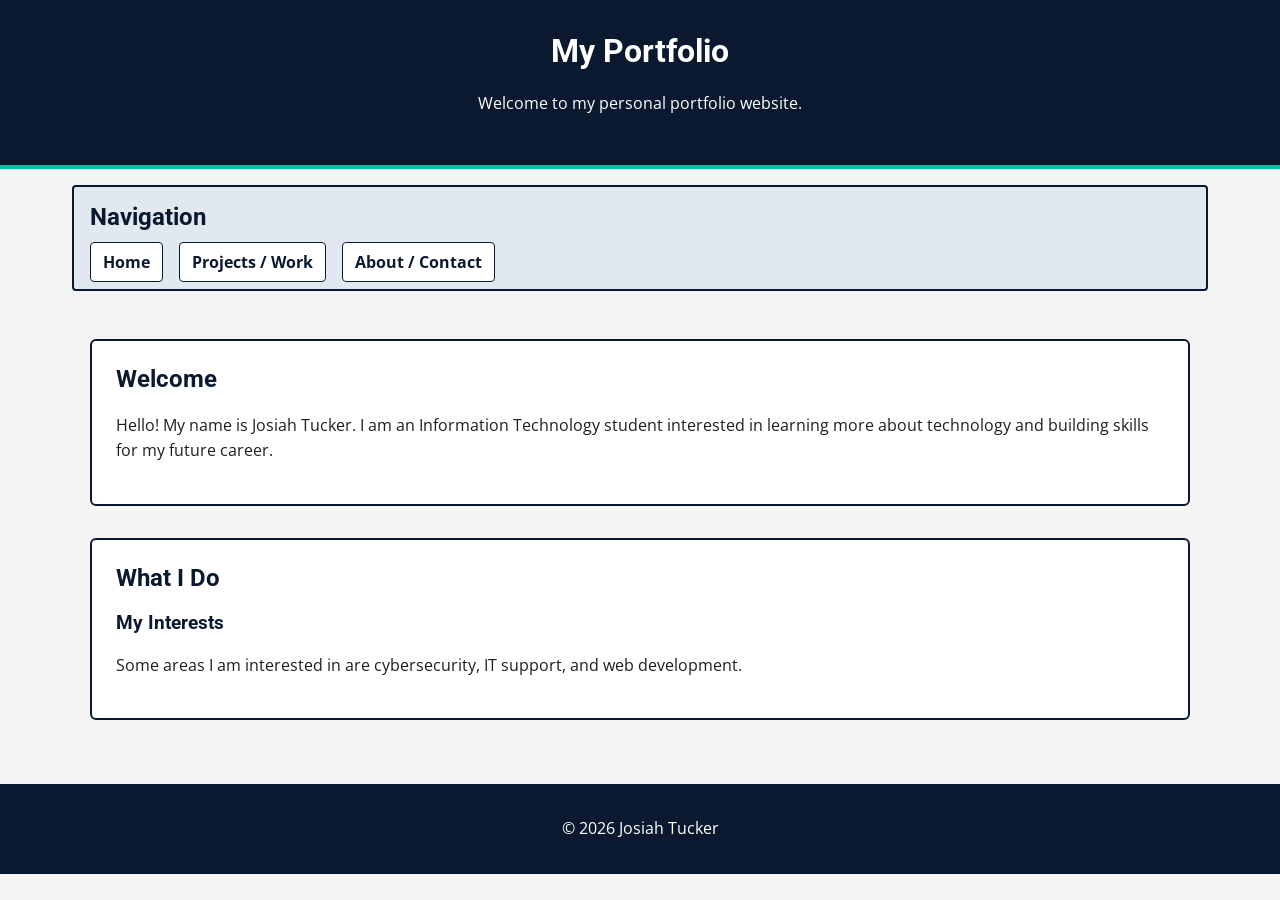
<file: index.html>
<!DOCTYPE html>
<html lang="en">
<head>
    <meta charset="UTF-8">
    <meta http-equiv="refresh" content="0; url=home.html">
    <title>Redirecting...</title>
</head>
<body>
    <p>If you are not redirected automatically, <a href="home.html">click here to go to Home</a>.</p>
</body>
</html>
</file>
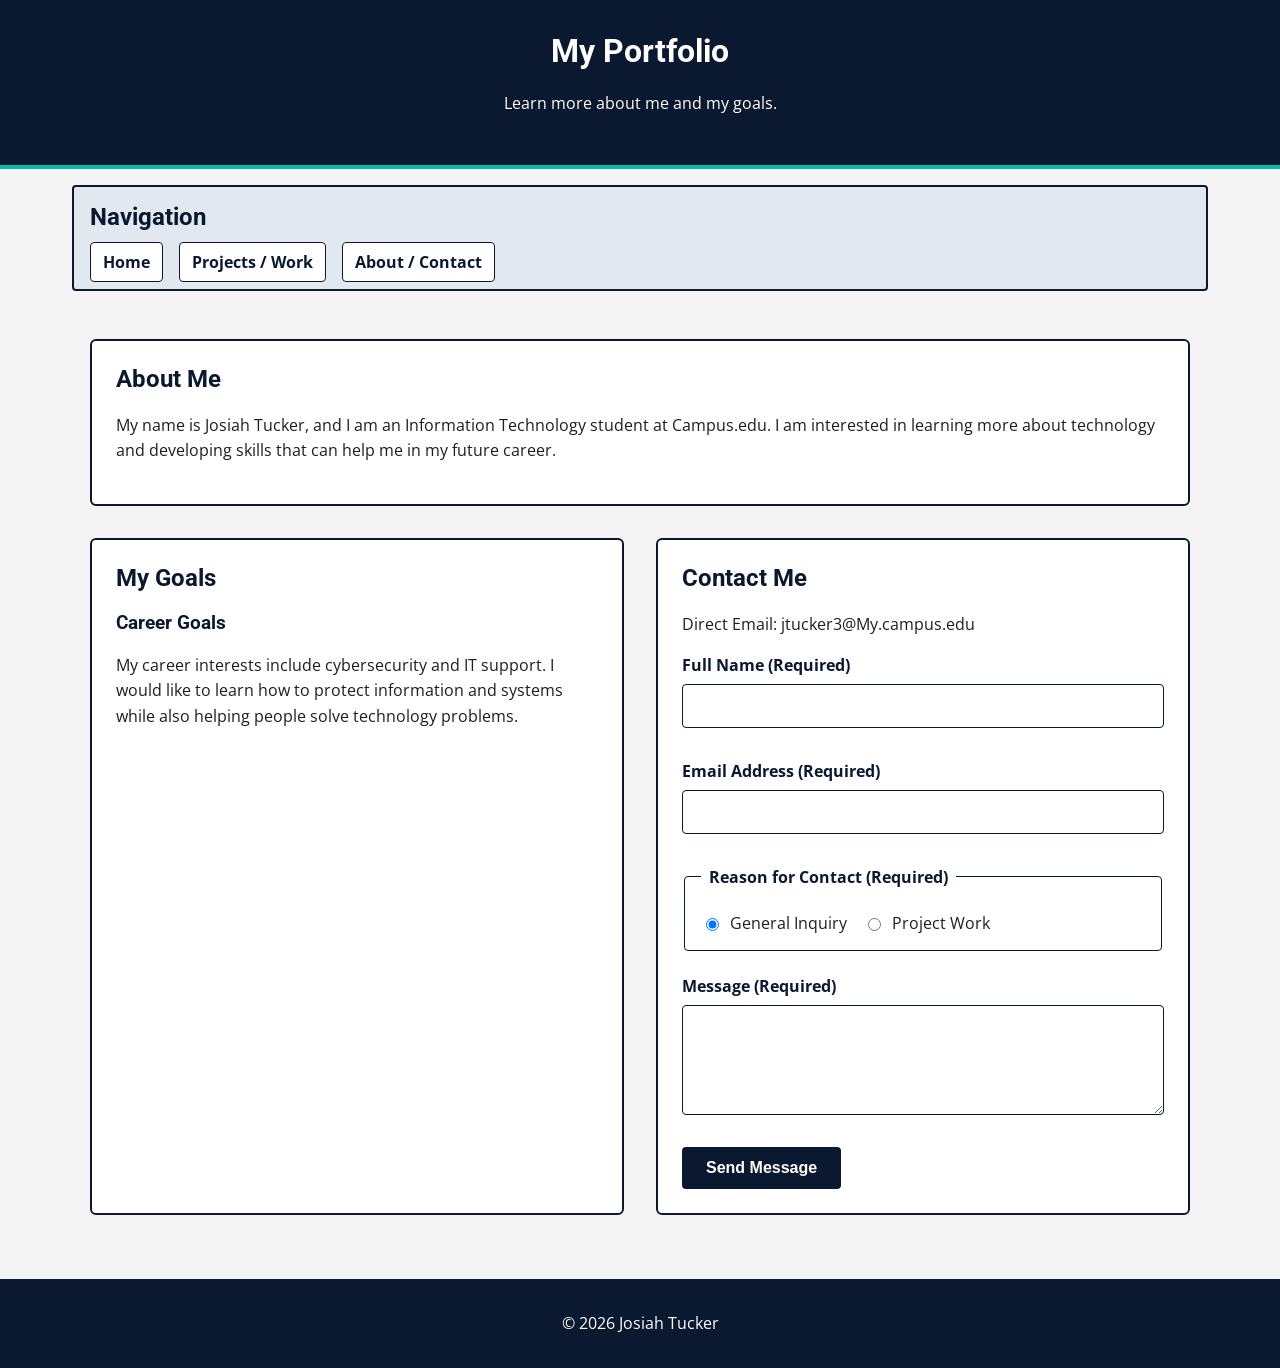
<file: about.html>
<!DOCTYPE html>
<html lang="en">
<head>
    <meta charset="UTF-8">
    <meta name="viewport" content="width=device-width, initial-scale=1.0">
    <title>My Portfolio - About and Contact</title>
    <link rel="stylesheet" href="style.css">
</head>
<body>

    <a href="#main-content" class="skip-link">Skip to main content</a>

    <header id="top-header">
        <h1>My Portfolio</h1>
        <p>Learn more about me and my goals.</p>
    </header>

    <nav class="main-nav" aria-label="Main Navigation">
        <h2>Navigation</h2>
        <ul>
            <li><a href="home.html">Home</a></li>
            <li><a href="projects.html">Projects / Work</a></li>
            <li><a href="about.html" aria-current="page">About / Contact</a></li>
        </ul>
    </nav>

    <main id="main-content" class="grid-container">
        <section class="card full-width">
            <h2>About Me</h2>
            <p>
                My name is Josiah Tucker, and I am an Information Technology
                student at Campus.edu. I am interested in learning more about
                technology and developing skills that can help me in my future career.
            </p>
        </section>

        <section class="card">
            <h2>My Goals</h2>
            <h3>Career Goals</h3>
            <p>
                My career interests include cybersecurity and IT support. I would
                like to learn how to protect information and systems while also
                helping people solve technology problems.
            </p>
        </section>

        <section class="card">
            <h2>Contact Me</h2>
            <p>Direct Email: jtucker3@My.campus.edu</p>

            <div id="error-summary" class="error-summary" role="alert" tabindex="-1">
                <h3>Please correct the errors below:</h3>
                <ul id="error-list"></ul>
            </div>

            <form id="contact-form" class="contact-form" novalidate>
                <div class="form-group">
                    <label for="full-name">Full Name (Required)</label>
                    <input type="text" id="full-name" name="name" required aria-required="true">
                    <span class="field-error" id="name-error" aria-live="polite"></span>
                </div>

                <div class="form-group">
                    <label for="email-address">Email Address (Required)</label>
                    <input type="email" id="email-address" name="email" required aria-required="true">
                    <span class="field-error" id="email-error" aria-live="polite"></span>
                </div>

                <fieldset>
                    <legend>Reason for Contact (Required)</legend>
                    <div class="radio-group">
                        <div class="radio-option">
                            <input type="radio" id="reason-general" name="reason" value="general" checked>
                            <label for="reason-general">General Inquiry</label>
                        </div>
                        <div class="radio-option">
                            <input type="radio" id="reason-project" name="reason" value="project">
                            <label for="reason-project">Project Work</label>
                        </div>
                    </div>
                </fieldset>

                <div class="form-group">
                    <label for="message-text">Message (Required)</label>
                    <textarea id="message-text" name="message" rows="4" required aria-required="true"></textarea>
                    <span class="field-error" id="message-error" aria-live="polite"></span>
                </div>

                <button type="submit" class="btn-submit">Send Message</button>
            </form>
        </section>
    </main>

    <footer>
        <p>&copy; 2026 Josiah Tucker</p>
    </footer>

    <script src="script.js"></script>
</body>
</html>
</file>
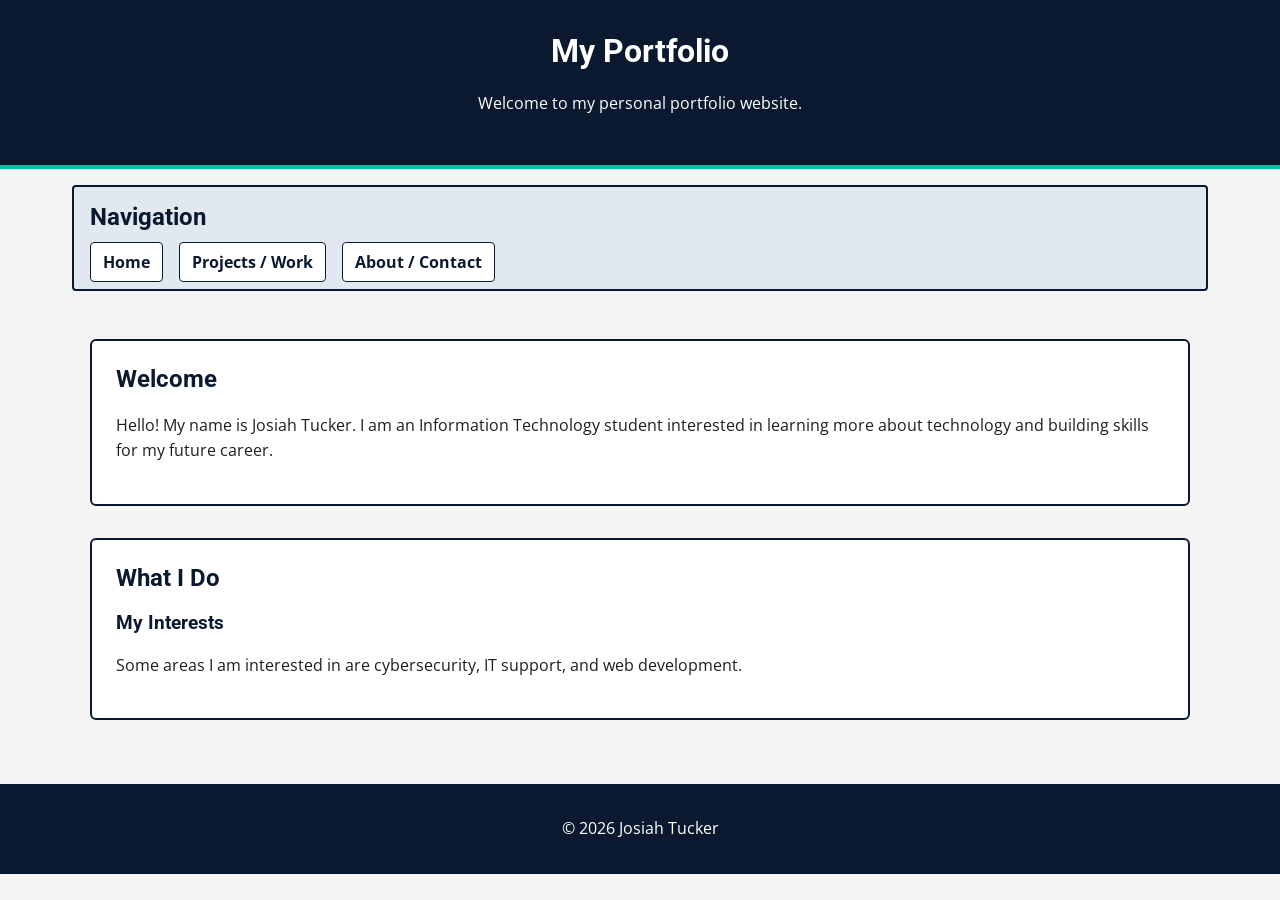
<file: home.html>
<!DOCTYPE html>
<html lang="en">
<head>
    <meta charset="UTF-8">
    <meta name="viewport" content="width=device-width, initial-scale=1.0">
    <title>My Portfolio - Home</title>
    <link rel="stylesheet" href="style.css">
</head>
<body>

    <a href="#main-content" class="skip-link">Skip to main content</a>

    <header id="top-header">
        <h1>My Portfolio</h1>
        <p>Welcome to my personal portfolio website.</p>
    </header>

    <nav class="main-nav" aria-label="Main Navigation">
        <h2>Navigation</h2>
        <ul>
            <li><a href="home.html" aria-current="page">Home</a></li>
            <li><a href="projects.html">Projects / Work</a></li>
            <li><a href="about.html">About / Contact</a></li>
        </ul>
    </nav>

    <main id="main-content" class="grid-container">
        <section class="card full-width">
            <h2>Welcome</h2>
            <p>
                Hello! My name is Josiah Tucker. I am an Information Technology
                student interested in learning more about technology and building
                skills for my future career.
            </p>
        </section>

        <section class="card full-width">
            <h2>What I Do</h2>
            <h3>My Interests</h3>
            <p>
                Some areas I am interested in are cybersecurity, IT support,
                and web development.
            </p>
        </section>
    </main>

    <footer>
        <p>&copy; 2026 Josiah Tucker</p>
    </footer>

</body>
</html>
</file>
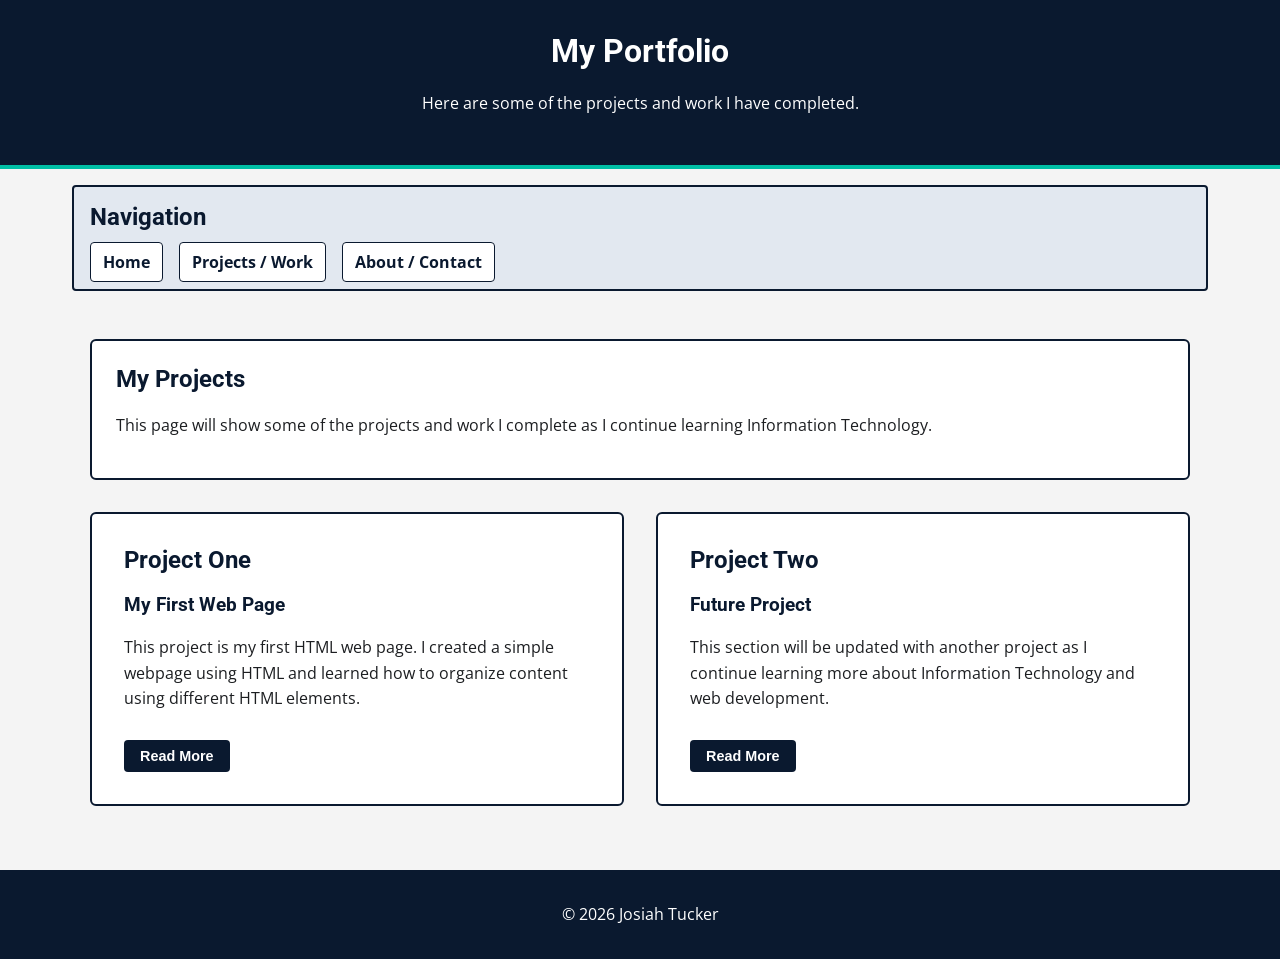
<file: projects.html>
<!DOCTYPE html>
<html lang="en">
<head>
    <meta charset="UTF-8">
    <meta name="viewport" content="width=device-width, initial-scale=1.0">
    <title>My Portfolio - Projects</title>
    <link rel="stylesheet" href="style.css">
</head>
<body>

    <a href="#main-content" class="skip-link">Skip to main content</a>

    <header id="top-header">
        <h1>My Portfolio</h1>
        <p>Here are some of the projects and work I have completed.</p>
    </header>

    <nav class="main-nav" aria-label="Main Navigation">
        <h2>Navigation</h2>
        <ul>
            <li><a href="home.html">Home</a></li>
            <li><a href="projects.html" aria-current="page">Projects / Work</a></li>
            <li><a href="about.html">About / Contact</a></li>
        </ul>
    </nav>

    <main id="main-content" class="grid-container">
        <section class="card full-width">
            <h2>My Projects</h2>
            <p>
                This page will show some of the projects and work I complete
                as I continue learning Information Technology.
            </p>
        </section>

        <section class="card project-card">
            <h2>Project One</h2>
            <h3>My First Web Page</h3>
            <p>
                This project is my first HTML web page. I created a simple
                webpage using HTML and learned how to organize content using
                different HTML elements.
            </p>
            <div class="project-details hidden" id="details-1">
                <p><strong>Tools Used:</strong> VS Code, HTML5, Accessibility (WAVE Audits).</p>
            </div>
            <button class="btn-toggle" data-target="details-1" aria-expanded="false">Read More</button>
        </section>

        <section class="card project-card">
            <h2>Project Two</h2>
            <h3>Future Project</h3>
            <p>
                This section will be updated with another project as I continue
                learning more about Information Technology and web development.
            </p>
            <div class="project-details hidden" id="details-2">
                <p><strong>Tools Used:</strong> CSS3 Grid/Flexbox, JavaScript DOM Manipulation.</p>
            </div>
            <button class="btn-toggle" data-target="details-2" aria-expanded="false">Read More</button>
        </section>
    </main>

    <footer>
        <p>&copy; 2026 Josiah Tucker</p>
    </footer>

    <script src="script.js"></script>
</body>
</html>
</file>
<file: style.css>
@import url('https://fonts.googleapis.com/css2?family=Open+Sans:ital,wght@0,300..800;1,300..800&family=Roboto:wght@500;700&display=swap');

:root {
    --bg-main: #f4f4f4;
    --surface: #ffffff;
    --navy-dark: #0a192f;
    --navy-light: #e2e8f0;
    --text-dark: #1c1e21;
    --accent-teal: #00796b;
    --accent-hover: #004d40;
    --error-red: #b91c1c;
    --error-bg: #fef2f2;
}

body {
    background-color: var(--bg-main);
    font-family: 'Open Sans', sans-serif;
    color: var(--text-dark);
    margin: 0;
    padding: 0;
}

h1, h2, h3 {
    font-family: 'Roboto', sans-serif;
    margin-top: 0;
    color: var(--navy-dark);
}

#top-header {
    background-color: var(--navy-dark);
    color: #ffffff;
    padding: 32px 16px;
    text-align: center;
    border-bottom: 4px solid #00bfa5;
}

#top-header h1 {
    color: #ffffff;
}

#top-header p {
    color: #ffffff;
}

.main-nav {
    background-color: var(--navy-light);
    padding: 16px;
    margin: 16px auto;
    max-width: 1100px;
    border: 2px solid var(--navy-dark);
    border-radius: 4px;
}

ul {
    list-style-type: none;
    padding: 0;
    margin: 0;
    display: flex;
    flex-wrap: wrap;
    gap: 16px;
}

a {
    text-decoration: none;
    color: var(--navy-dark);
    font-weight: bold;
    padding: 8px 12px;
    background-color: #ffffff;
    border: 1px solid var(--navy-dark);
    border-radius: 4px;
}

a:hover, a:focus {
    background-color: var(--navy-dark);
    color: #ffffff;
}

p {
    font-size: 16px;
    line-height: 1.6;
}

.card {
    background-color: var(--surface);
    border: 2px solid var(--navy-dark);
    border-radius: 6px;
    padding: 24px;
}

footer {
    background-color: var(--navy-dark);
    color: #ffffff;
    text-align: center;
    padding: 16px;
    margin-top: 32px;
}

.grid-container {
    display: grid;
    grid-template-columns: 1fr;
    gap: 16px;
    padding: 16px;
    max-width: 1100px;
    margin: 0 auto;
}

.skip-link {
    position: absolute;
    top: -60px;
    left: 10px;
    background: var(--navy-dark);
    color: #ffffff;
    padding: 10px 16px;
    z-index: 100;
    border-radius: 4px;
    transition: top 0.2s ease;
}

.skip-link:focus {
    top: 10px;
}

.contact-form {
    display: flex;
    flex-direction: column;
    gap: 24px;
    margin-top: 16px;
}

.form-group {
    display: flex;
    flex-direction: column;
    gap: 8px;
}

.form-group label {
    font-weight: bold;
    color: var(--navy-dark);
}

.form-group input[type="text"],
.form-group input[type="email"],
.form-group textarea {
    padding: 10px;
    border: 1px solid var(--navy-dark);
    border-radius: 4px;
    font-family: inherit;
    font-size: 1rem;
}

.form-group input:focus,
.form-group textarea:focus {
    outline: 3px solid var(--accent-teal);
    outline-offset: 1px;
}

fieldset {
    border: 1px solid var(--navy-dark);
    padding: 16px;
    border-radius: 4px;
}

legend {
    font-weight: bold;
    color: var(--navy-dark);
    padding: 0 8px;
}

.radio-group {
    display: flex;
    gap: 16px;
    margin-top: 8px;
}

.radio-option {
    display: flex;
    align-items: center;
    gap: 8px;
}

.btn-submit {
    background-color: var(--navy-dark);
    color: #ffffff;
    padding: 12px 24px;
    font-size: 1rem;
    font-weight: bold;
    border: none;
    border-radius: 4px;
    cursor: pointer;
    align-self: flex-start;
}

.btn-submit:hover, .btn-submit:focus {
    background-color: var(--accent-teal);
    color: #ffffff;
}

.error-summary {
    background-color: var(--error-bg);
    border: 2px solid var(--error-red);
    color: var(--error-red);
    padding: 16px;
    border-radius: 4px;
    margin-bottom: 16px;
    display: none;
}

.error-summary h3 {
    color: var(--error-red);
    margin-bottom: 8px;
}

.field-error {
    color: var(--error-red);
    font-size: 0.875rem;
    font-weight: bold;
}

.input-error {
    border: 2px solid var(--error-red) !important;
    background-color: var(--error-bg);
}

.hidden {
    display: none;
}

.btn-toggle {
    background-color: var(--navy-dark);
    color: #ffffff;
    padding: 8px 16px;
    font-size: 0.9rem;
    font-weight: bold;
    border: none;
    border-radius: 4px;
    cursor: pointer;
    margin-top: 12px;
}

.btn-toggle:hover, .btn-toggle:focus {
    background-color: var(--accent-teal);
    color: #ffffff;
    outline: 3px solid var(--accent-teal);
}

@media (min-width: 768px) {
    .grid-container {
        grid-template-columns: 1fr 1fr;
        gap: 24px;
    }

    .full-width {
        grid-column: 1 / -1;
    }
}

@media (min-width: 1200px) {
    .grid-container {
        gap: 32px;
        padding: 32px;
    }

    .project-card {
        padding: 32px;
    }
}
</file>
